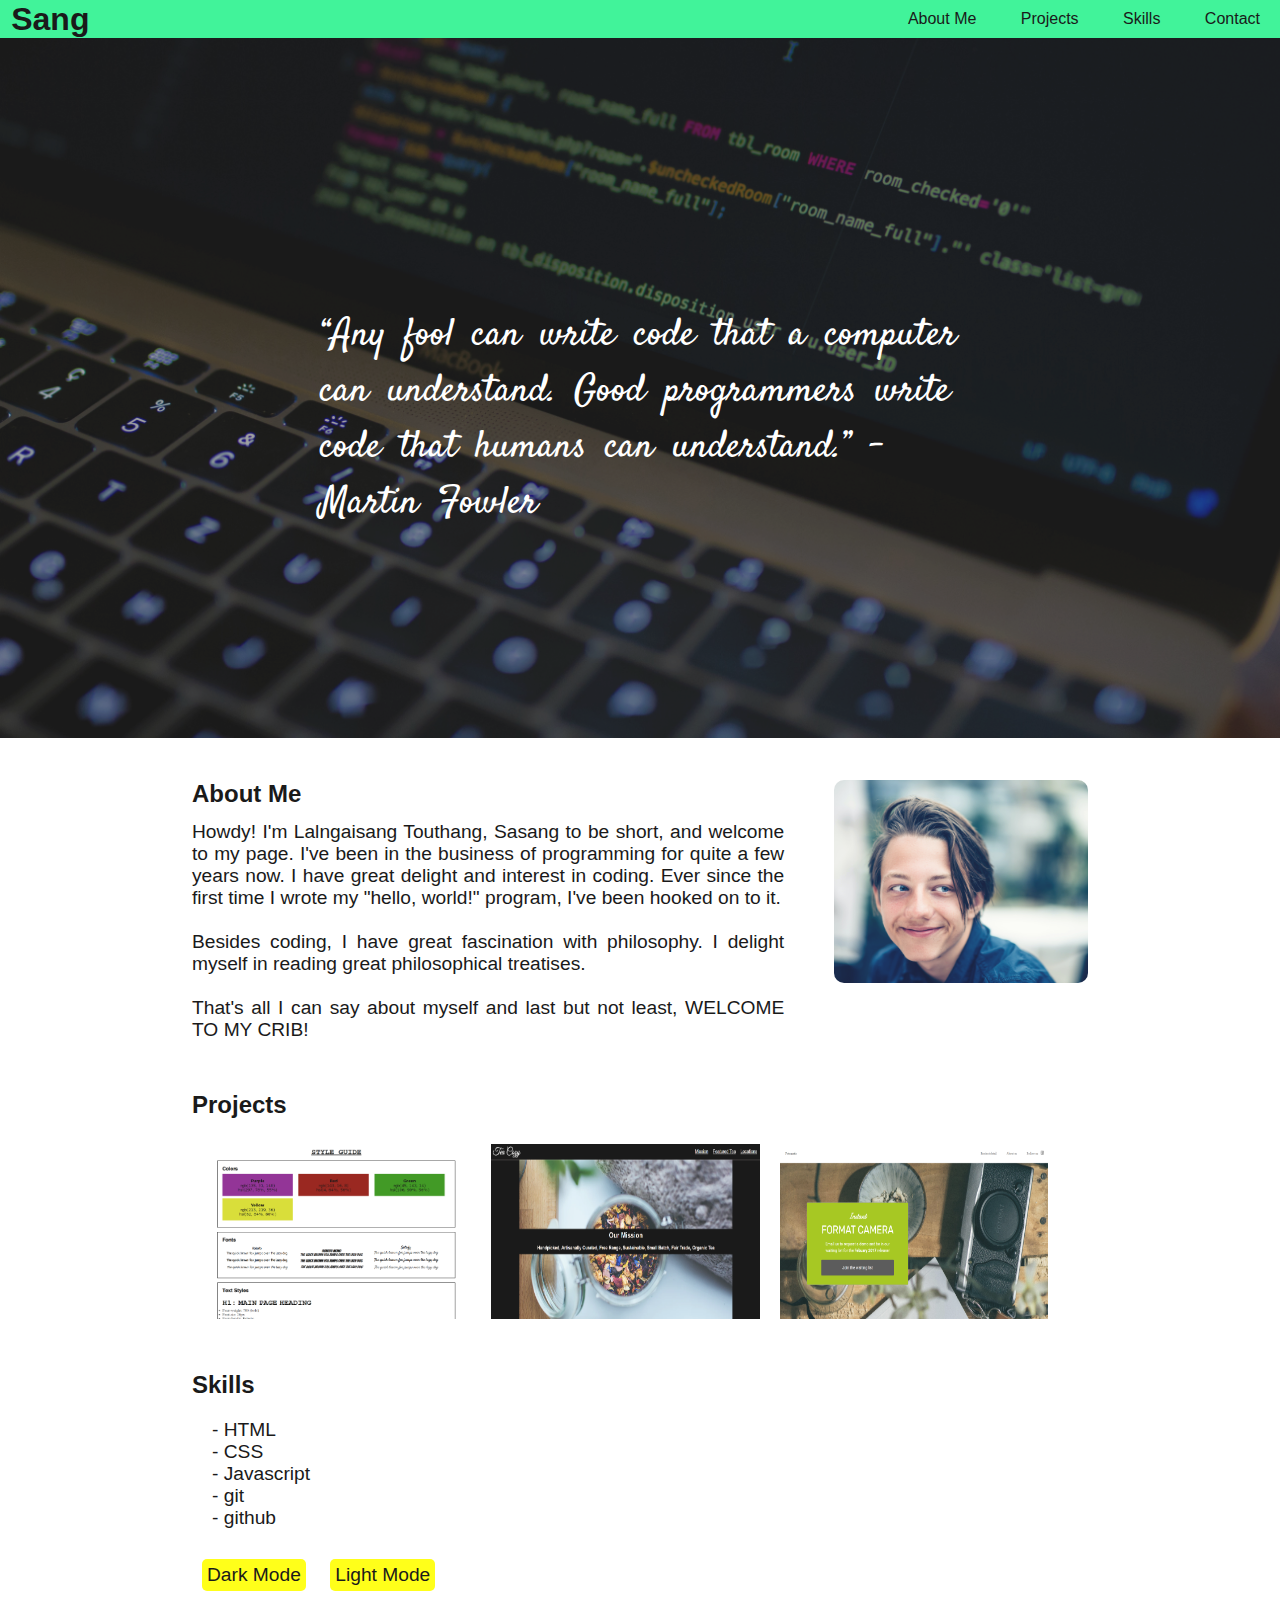
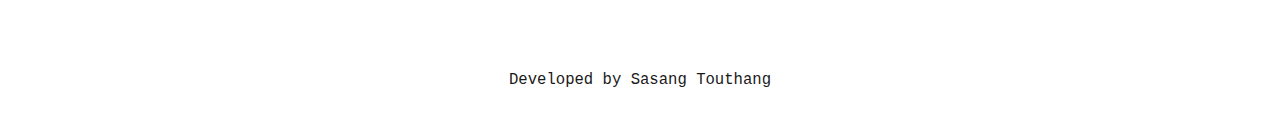
<file: index.html>
<!DOCTYPE html>
<html lang="en">
<head>
    <meta charset="UTF-8">
    <meta http-equiv="X-UA-Compatible" content="IE=edge">
    <meta name="viewport" content="width=device-width, initial-scale=1.0">
    <link rel="stylesheet" type="text/css" href="style.css">
    <title>Portfolio Project</title>
</head>
<body>
    <header>
        <nav>
            <div class="logo">
                <a href="index.html"><h1>Sang</h1></a>
            </div>
            <div class="navigation">
                <ul>
                    <li><a href="#about-me">About Me</a></li>
                    <li><a href="#projects">Projects</a></li>
                    <li><a href="#skills">Skills</a></li>
                    <li><a href="contact/contact.html">Contact</a></li>
                </ul>
            </div>
        </nav>
    </header>
    <div class="banner">
        <div class="overlay1">

        </div>
        <div class="block-quote">
            <p>“Any fool can write code that a computer can understand. Good programmers write code that humans can understand.” – Martin Fowler</p>
        </div>
    </div>
    <main>
        <div id="about-me">
            <div class="article">
                <h2>About Me</h2>
            <article>
                <p>Howdy! I'm Lalngaisang Touthang, Sasang to be short, and welcome to my page. I've been in the business of programming for quite a few years now. I have great delight and interest in coding. Ever since the first time I wrote my "hello, world!" program, I've been hooked on to it.
                    <br><br>
                  Besides coding, I have great fascination with philosophy. I delight myself in reading great philosophical treatises.
                    <br><br>
                  That's all I can say about myself and last but not least, WELCOME TO MY CRIB!
                </p>
            </article>
            </div>
            <div class="profile">
                <img src="Resources/janko-ferlic-GWFffQS5eWU-unsplash.jpg" alt="profile-picutre">
            </div>
        </div>
        <div id="projects">
            <h2>Projects</h2>
            <div class="project">
                <div class="first-project">
                    <a href="https://sasang-touthang.github.io/styleguide.github.io/"><div class="overlay"><h3>Style Sheet</h3></div></a>
                    <img src="Resources/project-1.png" alt="project-1 image">
                </div>
                <div class="second-project">
                    <a href="https://sasang-touthang.github.io/teacozy.github.io/"><div class="overlay"><h3>Teacozy</h3></div></a>
                    <img src="Resources/project-2.png" alt="second-project image">
                </div>
                <div class="third-project">
                    <a href="https://sasang-touthang.github.io/fotomatic.github.io/"><div class="overlay"><h3>Fotomatic</h3></div></a>
                    <img src="Resources/project-3.png" alt="third-project image">
                </div>
            </div>
        </div>
        <div id="skills">
            <h2>Skills</h2>
            <p>- HTML <br> - CSS <br>- Javascript <br>- git <br>- github</p>
        </div>
        <button id="button1">Dark Mode</button>
        <button id="button2">Light Mode</button>
       
    </main>
    <footer>
        <p>Developed by Sasang Touthang</p>
    </footer>
    <script type="module" src="script.js"></script>
</body>
</html>
</file>
<file: style.css>
@import url('https://fonts.googleapis.com/css2?family=Satisfy&display=swap');

* {
    margin: 0px;
    padding: 0px;
    box-sizing: border-box;
}

html {
    background-color: white;
    opacity: 0.9;
    color: black;
    font-family: 'Franklin Gothic Medium', 'Arial Narrow', Arial, sans-serif;
}

p {
    font-size: 1.2em;
    font-family: 'Segoe UI', Tahoma, Geneva, Verdana, sans-serif;
}

a {
    text-decoration: none;
    color: black;
}

header {
    position: fixed;
    z-index: 20;
    width: 100%;
    height: 2.4em;
    background-color: #2CF28F ;
}

nav {
    display: flex;
    justify-content: space-between;
    align-items: center;
    width: 100%;
    height: 100%;
}

.logo {
    margin-left: 0.7em;
}

.navigation ul li {
    display: inline-block;
    margin: 0px 20px;
}


.banner {
    background-image: url("Resources/banner-unsplash.jpg");
    background-position: bottom;
    background-repeat: no-repeat;
    background-size: cover;
    width: 100%;
    height: 700px;
    position: relative;
    top: 38px;
    z-index: 1;
}

.overlay1 {
    width: 100%;
    height: 100%;
    background-color: black;
    opacity: 0.4;
}

.block-quote {
    position: relative;
    bottom: 430px;
    font-size: 2em;
    color: white;
    width: 50%;
    margin: 0 auto;
}

.block-quote p {
    font-family: 'Satisfy', cursive;
    word-spacing: 0.2em;
}

main {
    width: 70%;
    margin: 0 auto;
    position: relative;
    top: 80px;
}

#about-me {
    display: flex;
    width: 100%;
    margin-bottom: 50px;
}

.article {
    width: 70%;
    margin-right: 50px;
    text-align: justify;
}

article {
    margin-top: 13px;
}

.profile {
    width: 30%;
}

.profile img {
    width: 100%;
    border-radius: 10px;
}
#projects {
    width: 100%;
    height: 250px;
    margin-bottom: 30px;
}

.project {
    display: flex;
    width: 100%;
    height: 70%;
    margin-top: 25px;
}

.first-project, .second-project, .third-project {
    width: 30%;
    height: 100%;
    overflow: hidden;
    margin: 0px 10px;
}

.first-project img, .second-project img, .third-project img{
    width: 100%;
    height: 100%;
    transition: 0.5s ease;
}

.overlay {
   position: absolute;
   background-color: black;
   width: 320px;
   height: 176px;
   overflow: hidden;
   opacity: 0;
   z-index: 100;
   transition: 0.5s ease;
}

.overlay h3 {
    width: 100%;
    color: white;
    margin: 80px 120px;
}

.first-project:hover img {
    transform: scale(1.1);
    cursor: pointer;
}

.first-project:hover .overlay {
    opacity: 0.8;
    cursor: pointer;
}

.second-project:hover img {
    transform: scale(1.1);
    cursor: pointer;
}

.second-project:hover .overlay {
    opacity: 0.8;
    cursor: pointer;
}


.third-project:hover img{
    transform: scale(1.1);
    cursor: pointer;
}

.third-project:hover .overlay {
    opacity: 0.8;
    cursor: pointer;
}

#skills p {
    margin: 20px 20px;
}

button {
    background-color: yellow;
    border-radius: 5px;
    border-style: none;
    font-size: 1.2em;
    padding: 5px;
    margin: 10px 10px;
    cursor: pointer;
}

footer {
    position: relative;
    top: 150px;
    text-align: center;
    padding-bottom: 30px;
}

footer p {
    font-family: monospace;
}
</file>
